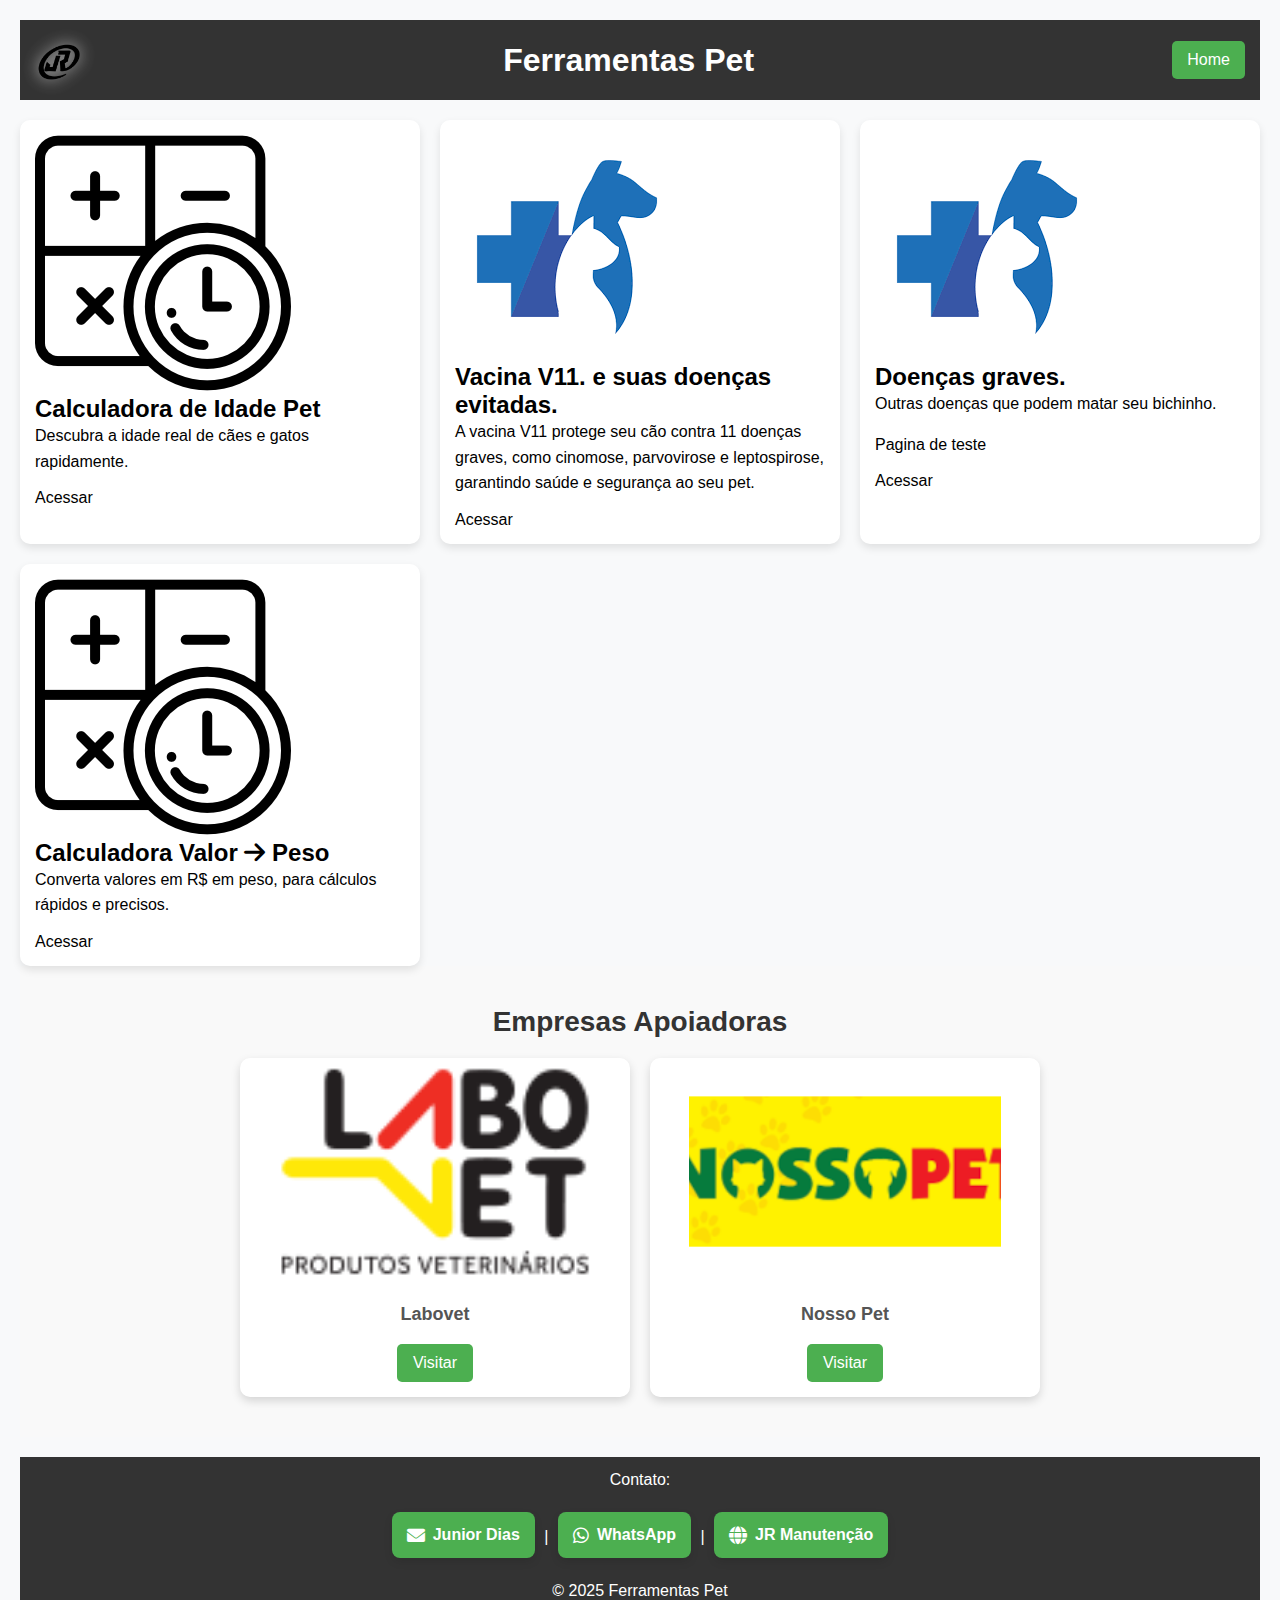
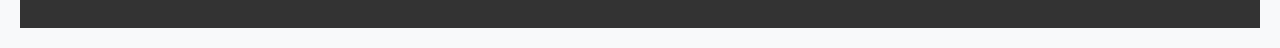
<file: index.html>
<!DOCTYPE html>
<html lang="pt-br">
<head>
    <meta charset="UTF-8">
    <meta name="viewport" content="width=device-width, initial-scale=1.0">
    <link rel="stylesheet" href="https://cdnjs.cloudflare.com/ajax/libs/font-awesome/6.0.0-beta3/css/all.min.css">
    <title>Ferramentas Pet</title>
    <link rel="preconnect" href="https://fonts.googleapis.com">
    <link rel="preconnect" href="https://fonts.gstatic.com" crossorigin>
    <link href="https://fonts.googleapis.com/css2?family=Roboto:wght@400;700&display=swap" rel="stylesheet">
    <link rel="stylesheet" href="styles.css?v=1">
    
</head>
<body>
    <header>
        <img src="img/logo2.png" alt="Logo" class="logo-efeito">
        <h1>Ferramentas Pet</h1>
        <a href="index.html" class="home-button">Home</a>
    </header>

    <div class="container">
        <div class="card">
            <img src="img/646032.png" alt="Calculadora de Idade Pet">
            <h2>Calculadora de Idade Pet</h2>
            <p>Descubra a idade real de cães e gatos rapidamente.</p>
            <a href="calculadoras.html">Acessar</a>
        </div>
        <div class="card">
            <img src="img/images.png" alt="Vacina V11">
            <h2>Vacina V11. e suas doenças evitadas.</h2>
            <p>A vacina V11 protege seu cão contra 11 doenças graves, como cinomose, parvovirose e leptospirose, garantindo saúde e segurança ao seu pet.</p>
            <a href="vacinas.html">Acessar</a>
        </div>
        <div class="card">
            <img src="img/images.png" alt="Outras doenças">
            <h2>Doenças graves.</h2>
            <p>Outras doenças que podem matar seu bichinho.</p>
            <p>Pagina de teste</p>
            <a href="mais.html">Acessar</a>
        </div>
        <div class="card">
            <img src="img/646032.png" alt="lculadora Valor">
            <h2>Calculadora Valor <i class="fas fa-arrow-right"></i> Peso</h2>
            <p>Converta valores em R$ em peso, para cálculos rápidos e precisos.</p>
            <a href="calc_peso.html">Acessar</a>
        </div>
    </div>
    <section id="apoiadores">
        <h2>Empresas Apoiadoras</h2>
        <div class="apoiador-container">
            <div class="apoiador">
                <img src="img/logo-labovet.png" alt="Labovet">
                <p>Labovet</p>
                <a href="https://elevencell.com.br/" target="_blank">Visitar</a>
            </div>
    
            <div class="apoiador">
                <img src="img/logo.png" alt="Nosso Pet">
                <p>Nosso Pet</p>
                <a href="https://maps.app.goo.gl/Hf4dUqq6Ku2T511n9" target="_blank">Visitar</a>
            </div>
        </div>
    </section> 
    <footer>
        <p>Contato:</p>
        <p>
            <a href="mailto:jrdias32@gmail.com" class="contact-link" target="_blank">
                <i class="fas fa-envelope"></i> Junior Dias
            </a> | 
            <a href="https://wa.me/5522997407901" class="contact-link" target="_blank">
                <i class="fab fa-whatsapp"></i> WhatsApp
            </a> | 
            <a href="https://jrmanutencao.netlify.app/" class="contact-link" target="_blank">
                <i class="fas fa-globe"></i> JR Manutenção
            </a>
        </p>
        <p>&copy; 2025 Ferramentas Pet</p>
    </footer>
    
    
    
</body>
</html>
</file>
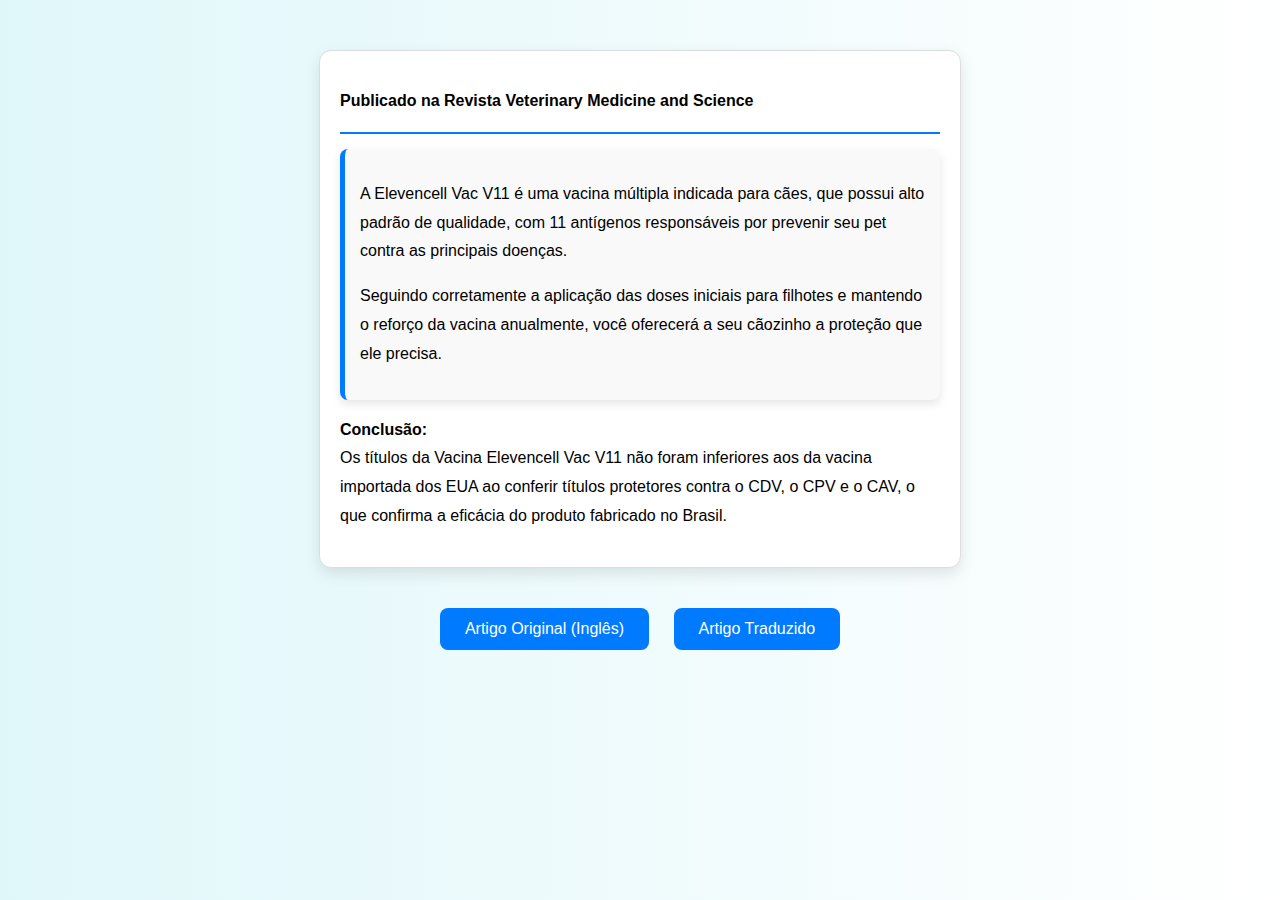
<file: artigo.html>
<!DOCTYPE html>
<html lang="pt-BR">
<head>
    <meta charset="UTF-8">
    <meta name="viewport" content="width=device-width, initial-scale=1.0">
    <title>Artigo Vacina V11</title>
    <style>
        body {
            background: linear-gradient(to right, #e0f7fa, #ffffff);
            font-family: 'Arial', sans-serif;
            margin: 0;
            padding: 20px;
        }

        .caixa {
            border: 1px solid #ddd;
            padding: 20px;
            background-color: #fff;
            box-shadow: 0 6px 15px rgba(0, 0, 0, 0.1);
            border-radius: 12px;
            max-width: 600px;
            margin: 30px auto;
            line-height: 1.8;
            transition: transform 0.3s;
        }

        .caixa:hover {
            transform: translateY(-5px);
        }

        .destaque {
            background-color: #f9f9f9; /* Cor de fundo suave */
            border-left: 5px solid #007BFF; /* Barra de destaque na lateral */
            padding: 15px;
            margin: 15px 0;
            box-shadow: 0 4px 10px rgba(0, 0, 0, 0.1); /* Sombra suave */
            border-radius: 8px; /* Bordas arredondadas */
        }

        hr {
            border: none;
            border-top: 2px solid #007BFF;
            margin: 15px 0;
        }

        .link-container {
            text-align: center;
            margin: 20px 0;
        }

        .link-artigo {
            display: inline-block;
            text-align: center;
            margin: 10px;
            padding: 12px 25px;
            background-color: #007BFF;
            color: white;
            text-decoration: none;
            border-radius: 8px;
            transition: background 0.3s, transform 0.2s;
        }

        .link-artigo:hover {
            background-color: #ffeb3b;
            color: black;
            transform: scale(1.05);
        }
    </style>
</head>
<body>

    <div class="caixa">
        <p><strong>Publicado na Revista Veterinary Medicine and Science</strong></p>
        <hr>
        
        <!-- Caixa de destaque para o texto -->
        <div class="destaque">
            <p>A Elevencell Vac V11 é uma vacina múltipla indicada para cães, que possui alto padrão de qualidade, com 11 antígenos responsáveis por prevenir seu pet contra as principais doenças.</p>
            <p>Seguindo corretamente a aplicação das doses iniciais para filhotes e mantendo o reforço da vacina anualmente, você oferecerá a seu cãozinho a proteção que ele precisa.</p>
        </div>
        
        <p><strong>Conclusão:</strong><br>
        Os títulos da Vacina Elevencell Vac V11 não foram inferiores aos da vacina importada dos EUA ao conferir títulos protetores contra o CDV, o CPV e o CAV, o que confirma a eficácia do produto fabricado no Brasil.</p>
    </div>
    
    <div class="link-container">
        <a href="https://onlinelibrary.wiley.com/doi/10.1002/vms3.274" class="link-artigo">Artigo Original (Inglês)</a>
        <a href="https://labovet.com.br/wp-content/uploads/2020/05/ArtigoVacinaElevencell-Labovet.pdf" class="link-artigo">Artigo Traduzido</a>
    </div>

</body>
</html>
</file>
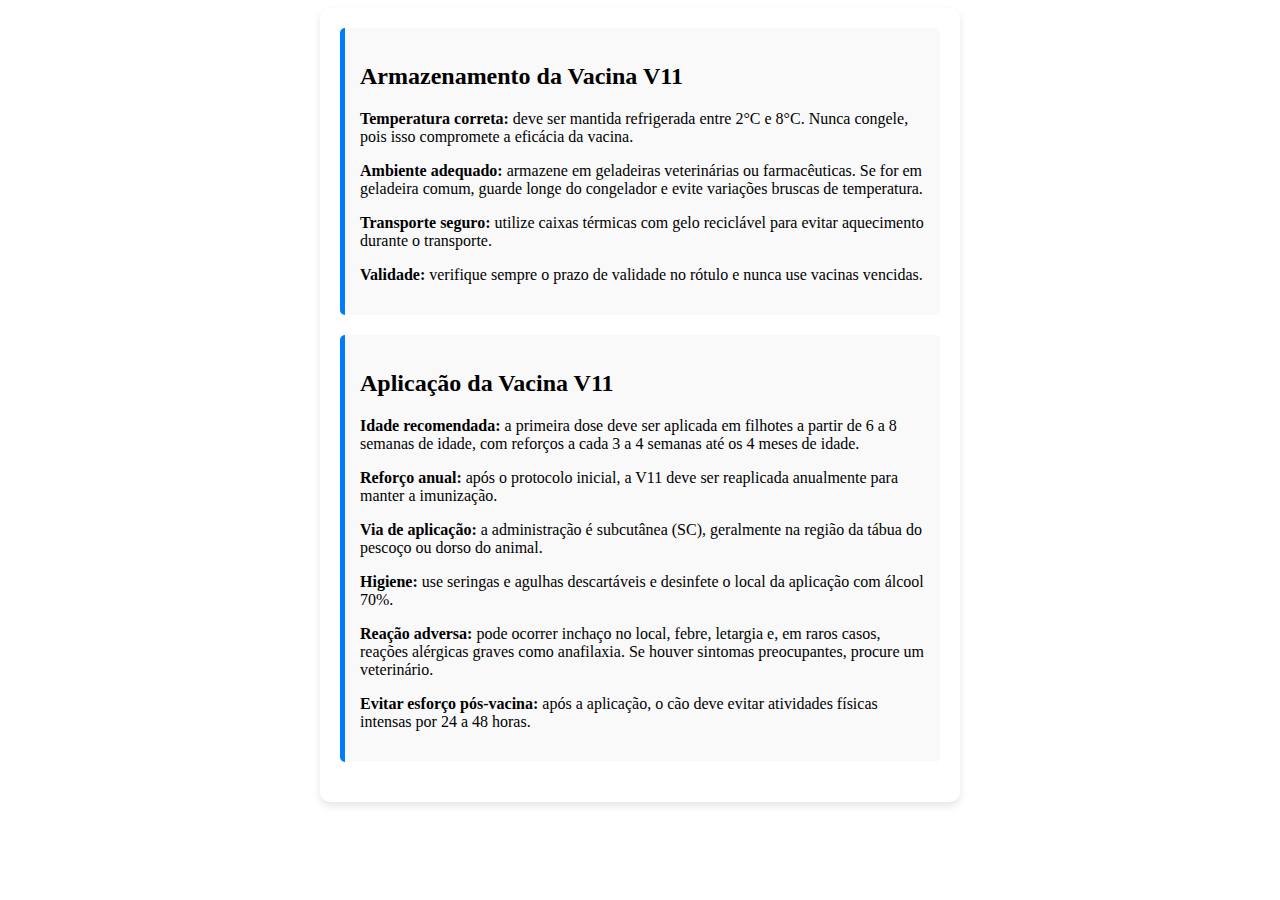
<file: artigo2.html>
<!DOCTYPE html>
<html lang="pt-BR">
<head>
    <meta charset="UTF-8">
    <meta name="viewport" content="width=device-width, initial-scale=1.0">
    <title>Vacina V11 - Armazenamento e Aplicação</title>
    <style>
                .container2 {
            max-width: 600px;
            margin: 0 auto;
            background-color: #fff;
            padding: 20px;
            border-radius: 10px;
            box-shadow: 0 4px 8px rgba(0, 0, 0, 0.1);
        }

        .section1 {
            margin-bottom: 20px;
            padding: 15px;
            border-left: 5px solid #007BFF;
            background-color: #f9f9f9;
            border-radius: 5px;
        }

        .section h2 {
            color: #007BFF;
            margin-bottom: 10px;
        }

        .section p {
            line-height: 1.6;
        }
    </style>
</head>
<body>

    <div class="container2">
        <div class="section1">
            <h2>Armazenamento da Vacina V11</h2>
            <p><strong>Temperatura correta:</strong> deve ser mantida refrigerada entre 2°C e 8°C. Nunca congele, pois isso compromete a eficácia da vacina.</p>
            <p><strong>Ambiente adequado:</strong> armazene em geladeiras veterinárias ou farmacêuticas. Se for em geladeira comum, guarde longe do congelador e evite variações bruscas de temperatura.</p>
            <p><strong>Transporte seguro:</strong> utilize caixas térmicas com gelo reciclável para evitar aquecimento durante o transporte.</p>
            <p><strong>Validade:</strong> verifique sempre o prazo de validade no rótulo e nunca use vacinas vencidas.</p>
        </div>

        <div class="section1">
            <h2>Aplicação da Vacina V11</h2>
            <p><strong>Idade recomendada:</strong> a primeira dose deve ser aplicada em filhotes a partir de 6 a 8 semanas de idade, com reforços a cada 3 a 4 semanas até os 4 meses de idade.</p>
            <p><strong>Reforço anual:</strong> após o protocolo inicial, a V11 deve ser reaplicada anualmente para manter a imunização.</p>
            <p><strong>Via de aplicação:</strong> a administração é subcutânea (SC), geralmente na região da tábua do pescoço ou dorso do animal.</p>
            <p><strong>Higiene:</strong> use seringas e agulhas descartáveis e desinfete o local da aplicação com álcool 70%.</p>
            <p><strong>Reação adversa:</strong> pode ocorrer inchaço no local, febre, letargia e, em raros casos, reações alérgicas graves como anafilaxia. Se houver sintomas preocupantes, procure um veterinário.</p>
            <p><strong>Evitar esforço pós-vacina:</strong> após a aplicação, o cão deve evitar atividades físicas intensas por 24 a 48 horas.</p>
        </div>
    </div>

</body>
</html>
</file>
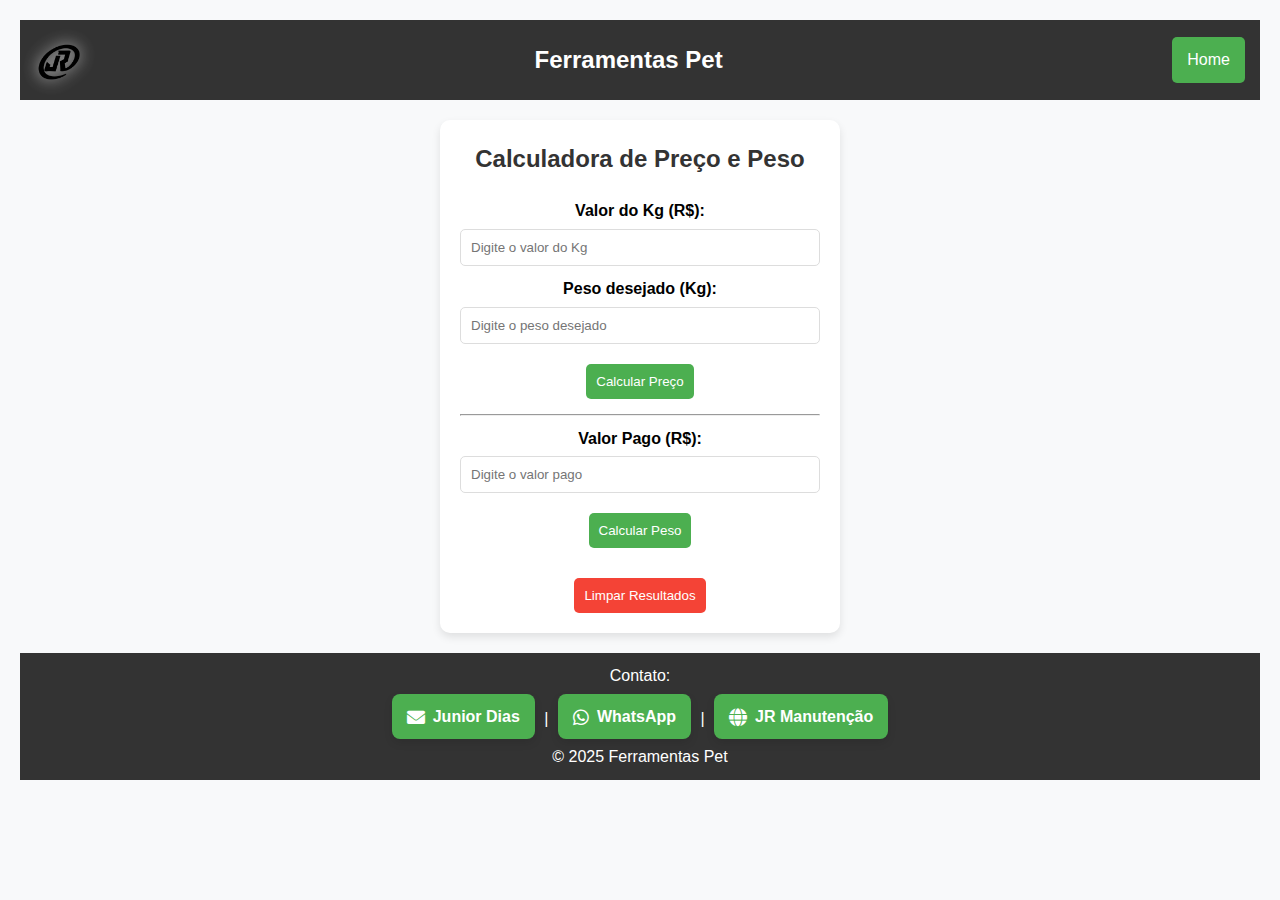
<file: calc_peso.html>
<!DOCTYPE html>
<html lang="pt-br">
<head>
    <meta charset="UTF-8">
    <meta name="viewport" content="width=device-width, initial-scale=1.0">
    <link rel="stylesheet" href="https://cdnjs.cloudflare.com/ajax/libs/font-awesome/6.0.0-beta3/css/all.min.css">
    <title>Calculadora de peso</title>
    <link rel="preconnect" href="https://fonts.googleapis.com">
    <link rel="preconnect" href="https://fonts.gstatic.com" crossorigin>
    <link href="https://fonts.googleapis.com/css2?family=Roboto:wght@400;700&display=swap" rel="stylesheet">
    <link rel="stylesheet" href="calc.css">
    
</head>
    
</head>
<body>
    <header>
        <img src="img/logo2.png" alt="Logo" class="logo-efeito">
        <h1>Ferramentas Pet</h1>
        <a href="index.html" class="home-button">Home</a>
    </header>
    

    <div class="container" id="card">
        <h2>Calculadora de Preço e Peso</h2>
        
        <label>Valor do Kg (R$):</label>
        <input type="number" id="valorKg" placeholder="Digite o valor do Kg" min="0.01" step="0.01">
        <p class="error" id="erroValorKg"></p>
        
        <label>Peso desejado (Kg):</label>
        <input type="number" id="pesoDesejado" placeholder="Digite o peso desejado" min="0.01" step="0.01">
        <p class="error" id="erroPesoDesejado"></p>
        
        <button onclick="calcularPreco()">Calcular Preço</button>
        <p id="resultadoPreco"></p>
        
        <hr>
        
        <label>Valor Pago (R$):</label>
        <input type="number" id="valorPago" placeholder="Digite o valor pago" min="0.01" step="0.01">
        <p class="error" id="erroValorPago"></p>
        
        <button onclick="calcularPeso()">Calcular Peso</button>
        <p id="resultadoPeso"></p>
        
        <button class="clear-button" onclick="limparResultados()">Limpar Resultados</button>
    </div>
    
     <footer>
        <p>Contato:</p>
        <p>
            <a href="mailto:jrdias32@gmail.com" class="contact-link" target="_blank">
                <i class="fas fa-envelope"></i> Junior Dias
            </a> | 
            <a href="https://wa.me/5522997407901" class="contact-link" target="_blank">
                <i class="fab fa-whatsapp"></i> WhatsApp
            </a> | 
            <a href="https://jrmanutencao.netlify.app/" class="contact-link" target="_blank">
                <i class="fas fa-globe"></i> JR Manutenção
            </a>
        </p>
        <p>&copy; 2025 Ferramentas Pet</p>
    </footer>
    
    <script>
        function calcularPreco() {
            let valorKg = parseFloat(document.getElementById('valorKg').value);
            let peso = parseFloat(document.getElementById('pesoDesejado').value);
            
            limparErros();
            
            if (!valorKg || valorKg <= 0) {
                document.getElementById('erroValorKg').innerText = 'Insira um valor válido para o Kg';
                return;
            }
            if (!peso || peso <= 0) {
                document.getElementById('erroPesoDesejado').innerText = 'Insira um peso válido';
                return;
            }
            
            let total = valorKg * peso;
            document.getElementById('resultadoPreco').innerText = `Total a pagar: R$ ${total.toFixed(2)}`;
        }

        function calcularPeso() {
            let valorKg = parseFloat(document.getElementById('valorKg').value);
            let valorPago = parseFloat(document.getElementById('valorPago').value);
            
            limparErros();
            
            if (!valorKg || valorKg <= 0) {
                document.getElementById('erroValorKg').innerText = 'Insira um valor válido para o Kg';
                return;
            }
            if (!valorPago || valorPago <= 0) {
                document.getElementById('erroValorPago').innerText = 'Insira um valor pago válido';
                return;
            }
            
            let pesoComprado = valorPago / valorKg;
            document.getElementById('resultadoPeso').innerText = `Peso comprado: ${pesoComprado.toFixed(2)} Kg`;
        }

        function limparResultados() {
            document.getElementById('resultadoPreco').innerText = '';
            document.getElementById('resultadoPeso').innerText = '';
            limparErros();
        }
        
        function limparErros() {
            document.getElementById('erroValorKg').innerText = '';
            document.getElementById('erroPesoDesejado').innerText = '';
            document.getElementById('erroValorPago').innerText = '';
        }
    </script>
</body>
</html>
</file>
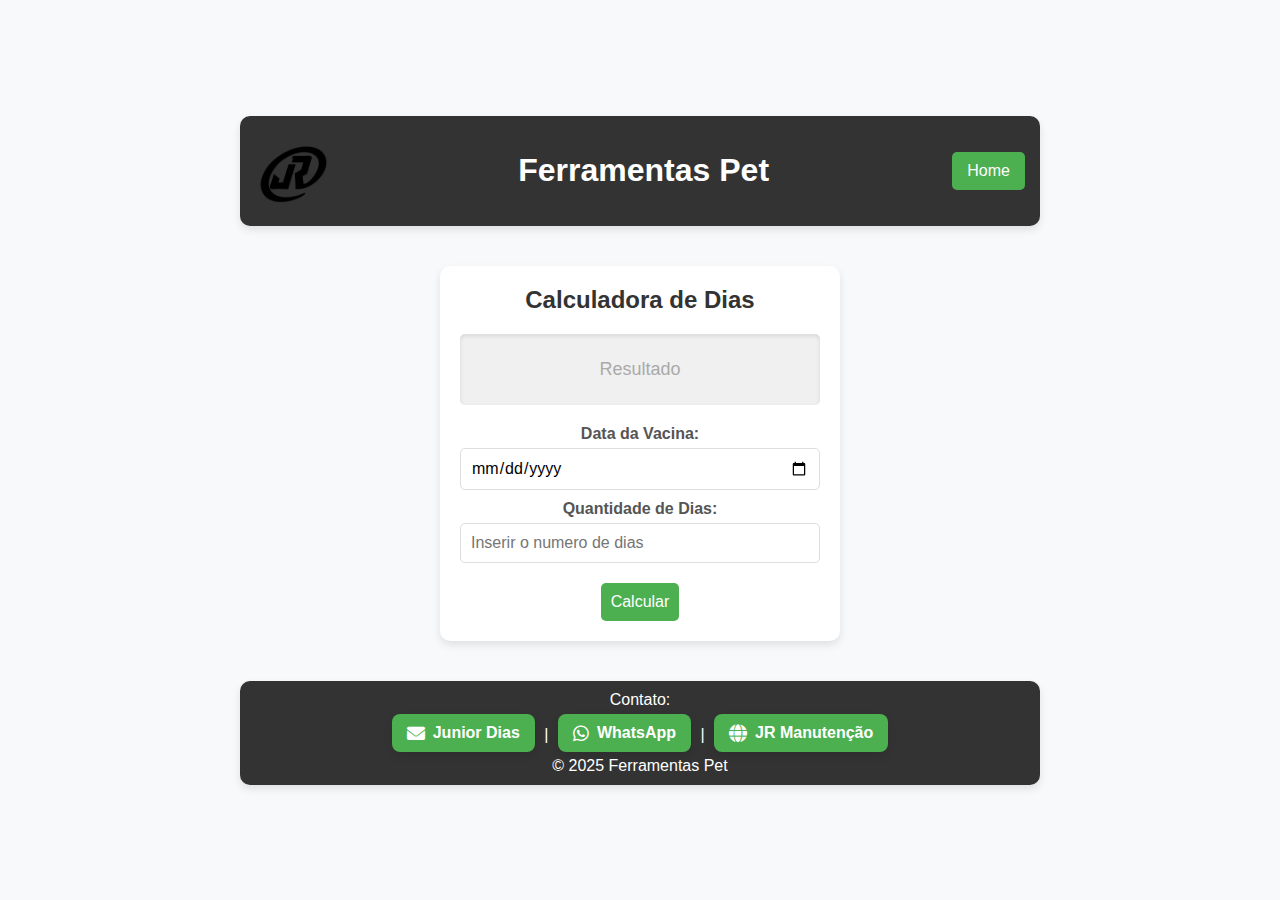
<file: calc_vac.html>
<!DOCTYPE html>
<html lang="pt-br">
<head>
    <meta charset="UTF-8">
    <meta name="viewport" content="width=device-width, initial-scale=1.0">
    <link rel="stylesheet" href="https://cdnjs.cloudflare.com/ajax/libs/font-awesome/6.0.0-beta3/css/all.min.css">
    <title>Calculadora de peso</title>
    <link rel="preconnect" href="https://fonts.googleapis.com">
    <link rel="preconnect" href="https://fonts.gstatic.com" crossorigin>
    <link href="https://fonts.googleapis.com/css2?family=Roboto:wght@400;700&display=swap" rel="stylesheet">
    <link rel="stylesheet" href="calc-vac.css">
    
</head>
    
</head>
<body>
    <header>
        <img src="img/logo2.png" alt="Logo" class="logo-efeito">
        <h1>Ferramentas Pet</h1>
        <a href="index.html" class="home-button">Home</a>
    </header>
    

    <div class="calculadora" id="calculadora">
        <h1>Calculadora de Dias</h1>
        <div class="tela" id="resultado">
            <input type="text" placeholder="Resultado" readonly>
        </div>
        <p>
            <label>Data da Vacina:</label>
            <input type="date" id="data-inicial" required placeholder="Selecione a data inicial">
            <br>
        </p>
        <label>Quantidade de Dias:</label>
        <input type="number" id="dias" required placeholder="Inserir o numero de dias">
        <br>
        <button class="botao" id="calcular">Calcular</button>
        </form>
    </div>
</div>
     <footer>
        <p>Contato:</p>
        <p>
            <a href="mailto:jrdias32@gmail.com" class="contact-link" target="_blank">
                <i class="fas fa-envelope"></i> Junior Dias
            </a> | 
            <a href="https://wa.me/5522997407901" class="contact-link" target="_blank">
                <i class="fab fa-whatsapp"></i> WhatsApp
            </a> | 
            <a href="https://jrmanutencao.netlify.app/" class="contact-link" target="_blank">
                <i class="fas fa-globe"></i> JR Manutenção
            </a>
        </p>
        <p>&copy; 2025 Ferramentas Pet</p>
    </footer>
    
    <script>
        
document.getElementById('calcular').addEventListener('click', (e) => {
    e.preventDefault();
    const dataInicial = new Date(document.getElementById('data-inicial').value);
    const dias = parseInt(document.getElementById('dias').value);
    const dataFinal = new Date(dataInicial.getTime() + (dias + 1) * 24 * 60 * 60 * 1000);
    const resultado = `Data da vacina: ${dataFinal.toLocaleDateString('pt-BR')}`;
    document.getElementById('resultado').innerText = resultado;
  });
  function scrollToTop() {
    window.scrollTo({ top: 0, behavior: 'smooth' });
  }
    </script>
</body>
</html>
</file>
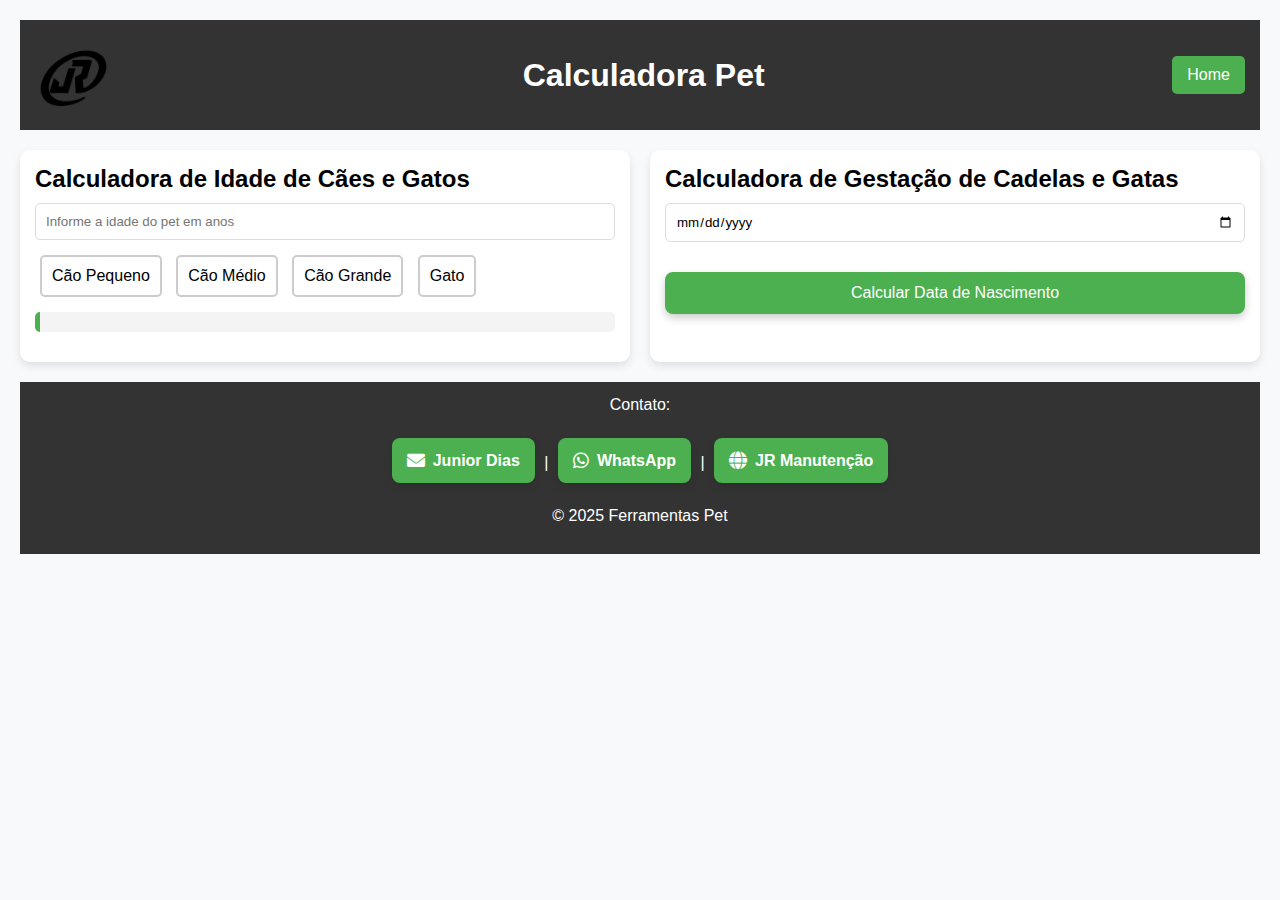
<file: calculadoras.html>
<!DOCTYPE html>
<html lang="pt-br">
<head>
    <meta charset="UTF-8">
    <meta name="viewport" content="width=device-width, initial-scale=1.0">
    <link rel="stylesheet" href="https://cdnjs.cloudflare.com/ajax/libs/font-awesome/6.0.0-beta3/css/all.min.css">
    <title>Ferramentas Pet</title>
    <link rel="preconnect" href="https://fonts.googleapis.com">
    <link rel="preconnect" href="https://fonts.gstatic.com" crossorigin>
    <link href="https://fonts.googleapis.com/css2?family=Roboto:wght@400;700&display=swap" rel="stylesheet">
    <link rel="stylesheet" href="styles.css?v=1">

    
</head>

<body>
    <header>
        <img src="img/logo2.png" alt="Logo">
        <h1>Calculadora Pet</h1>
        <a href="index.html" class="home-button">Home</a>
    </header>

    <div class="container">
        <!-- Calculadora de Idade Pet -->
        <div class="card">
            <h2>Calculadora de Idade de Cães e Gatos</h2>
            <input type="number" id="idadePet" placeholder="Informe a idade do pet em anos">
            <form id="tipoPetForm">
                <label class="radio-label">
                    <input type="radio" name="tipoPet" value="cachorro_pequeno">
                    <span>Cão Pequeno</span>
                </label>
                <label class="radio-label">
                    <input type="radio" name="tipoPet" value="cachorro_medio">
                    <span>Cão Médio</span>
                </label>
                <label class="radio-label">
                    <input type="radio" name="tipoPet" value="cachorro_grande">
                    <span>Cão Grande</span>
                </label>
                <label class="radio-label">
                    <input type="radio" name="tipoPet" value="gato">
                    <span>Gato</span>
                </label>
            </form>
            <p id="resultadoIdade"></p>
            
        </div>

        <!-- Calculadora de Gestação -->
        <div class="card">
            <h2>Calculadora de Gestação de Cadelas e Gatas</h2>
            <input type="date" id="dataCruzamento">
            <button onclick="calcularGestacao()">Calcular Data de Nascimento</button>
            <p id="resultadoGestacao"></p>
        </div>
    </div>

    <footer>
        <p>Contato:</p>
        <p>
            <a href="mailto:jrdias32@gmail.com" class="contact-link" target="_blank">
                <i class="fas fa-envelope"></i> Junior Dias
            </a> | 
            <a href="https://wa.me/5522997407901" class="contact-link" target="_blank">
                <i class="fab fa-whatsapp"></i> WhatsApp
            </a> | 
            <a href="https://jrmanutencao.netlify.app/" class="contact-link" target="_blank">
                <i class="fas fa-globe"></i> JR Manutenção
            </a>
        </p>
        <p>&copy; 2025 Ferramentas Pet</p>
    </footer>

    <script>
       document.querySelectorAll('input[name="tipoPet"]').forEach(input => {
    input.addEventListener('change', calcularIdadePet);
});

function calcularIdadePet() {
    const idade = parseInt(document.getElementById('idadePet').value);
    const tipo = document.querySelector('input[name="tipoPet"]:checked');
    
    if (!tipo || isNaN(idade)) {
        document.getElementById('resultadoIdade').innerText = 'Insira uma idade válida e selecione um tipo de pet!';
        return;
    }

    let idadeReal = 0;
    const tipoValor = tipo.value;

    if (tipoValor.startsWith('cachorro')) {
        if (idade > 2) {
            const fator = tipoValor === 'cachorro_pequeno' ? 4 : tipoValor === 'cachorro_medio' ? 6 : 7;
            idadeReal = (2 * 10.5) + ((idade - 2) * fator);
        } else {
            idadeReal = idade * 10.5;
        }
    } else if (tipoValor === 'gato') {
        if (idade === 1) idadeReal = 15;
        else if (idade === 2) idadeReal = 24;
        else idadeReal = 24 + ((idade - 2) * 4);
    }

    document.getElementById('resultadoIdade').innerText = `A idade do seu pet é de aproximadamente ${idadeReal} anos.`;

    // Destacar a opção selecionada
    document.querySelectorAll('.radio-label').forEach(label => label.classList.remove('selected'));
    tipo.parentElement.classList.add('selected');
}
document.getElementById('resultadoIdade').style.display = 'block';



function calcularGestacao() {
    const dataCruzamento = new Date(document.getElementById('dataCruzamento').value);
    if (isNaN(dataCruzamento)) {
        document.getElementById('resultadoGestacao').innerText = 'Por favor, selecione uma data válida!';
        document.getElementById('resultadoGestacao').style.display = 'block'; // Mostrar erro
        return;
    }
    const diasGestacao = 63;
    dataCruzamento.setDate(dataCruzamento.getDate() + diasGestacao);
    document.getElementById('resultadoGestacao').innerText = `Data prevista para o nascimento: ${dataCruzamento.toLocaleDateString('pt-BR')}`;
    
    // Exibir o resultado
    document.getElementById('resultadoGestacao').style.display = 'block';
}

    </script>

</body>
</html>
</file>
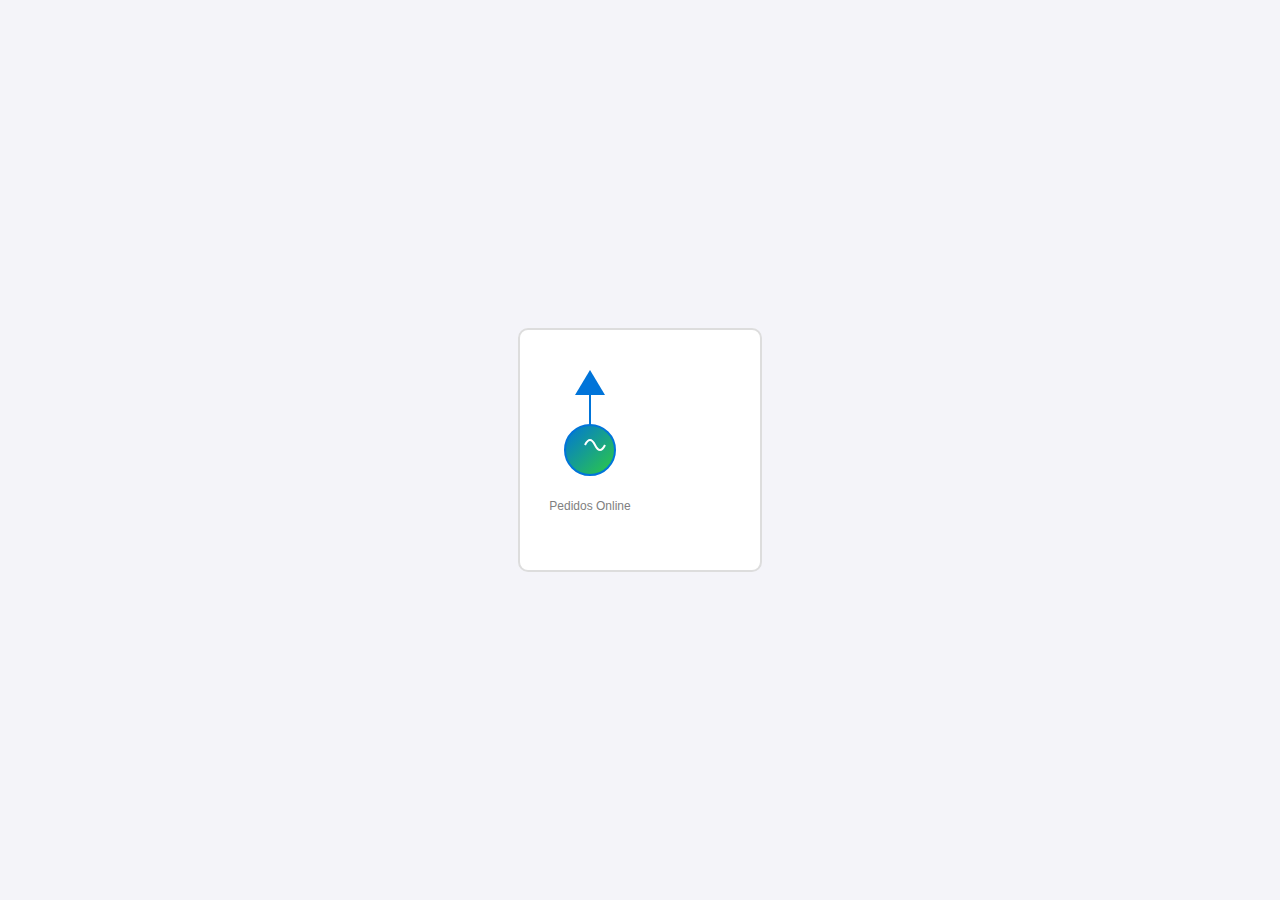
<file: svg.html>
<!DOCTYPE html>
<html lang="pt-BR">
<head>
    <meta charset="UTF-8">
    <meta name="viewport" content="width=device-width, initial-scale=1.0">
    <title>Logotipo Clique Pedidos Online</title>
    <style>
        body {
            display: flex;
            justify-content: center;
            align-items: center;
            height: 100vh;
            margin: 0;
            background-color: #f4f4f9;
            font-family: Arial, sans-serif;
        }
        svg {
            border: 2px solid #ddd;
            border-radius: 10px;
            padding: 20px;
            background-color: #ffffff;
        }
    </style>
</head>
<body>
    <!-- Logotipo em SVG -->
    <svg width="200" height="200" xmlns="http://www.w3.org/2000/svg">
        <!-- Cursor -->
        <polygon points="50,20 65,45 35,45" fill="#0074D9" />
        <line x1="50" y1="45" x2="50" y2="75" stroke="#0074D9" stroke-width="2" />
        
        <!-- Círculo Brilhante -->
        <circle cx="50" cy="100" r="25" fill="url(#gradient)" stroke="#0074D9" stroke-width="2" />
        <defs>
            <linearGradient id="gradient" x1="0%" y1="0%" x2="100%" y2="100%">
                <stop offset="0%" stop-color="#0074D9" />
                <stop offset="100%" stop-color="#2ECC40" />
            </linearGradient>
        </defs>
        
        <!-- Ícone Interno (Seta Curva) -->
        <path d="M45,95 Q50,85 55,95 T65,95" stroke="#FFFFFF" stroke-width="2" fill="none" />
        
        <!-- Texto -->
        <text x="50" y="160" font-family="Poppins, Arial" font-size="12" fill="#808080" text-anchor="middle">Pedidos Online</text>
    </svg>
</body>
</html>
</file>
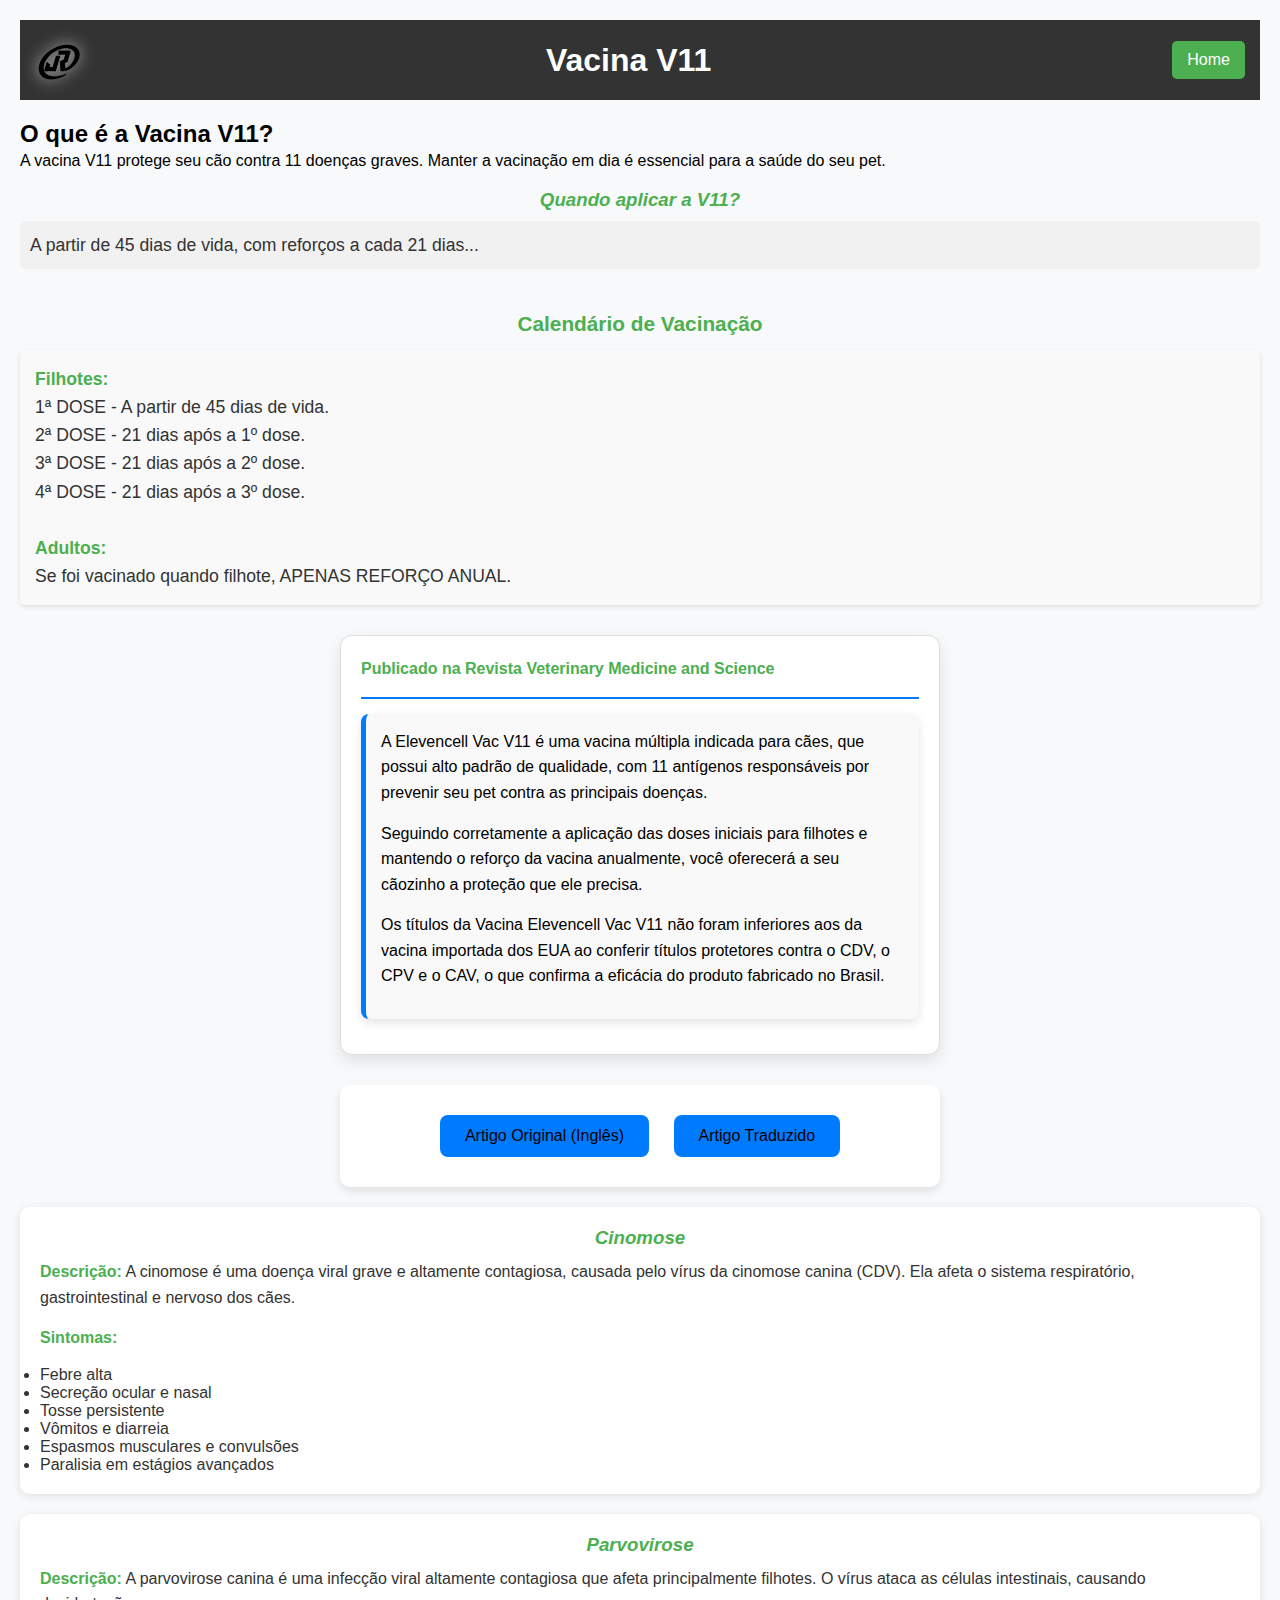
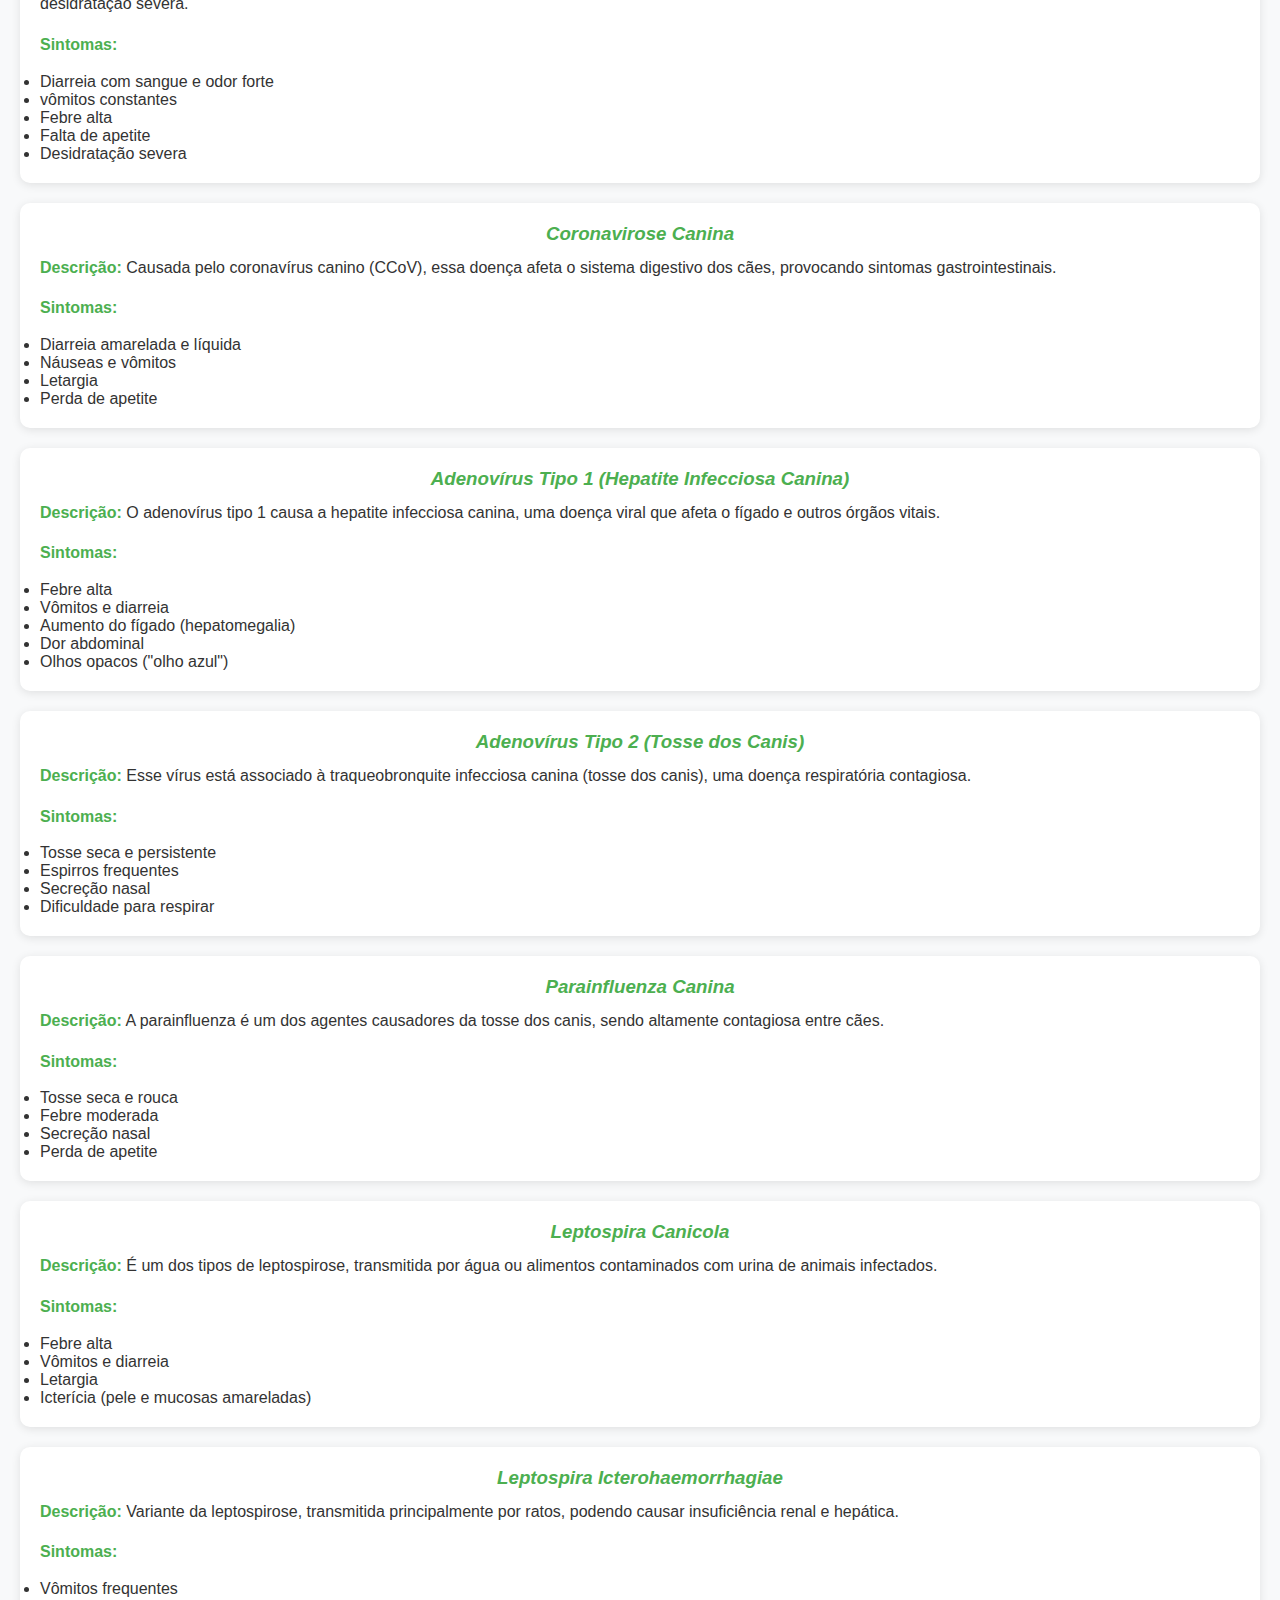
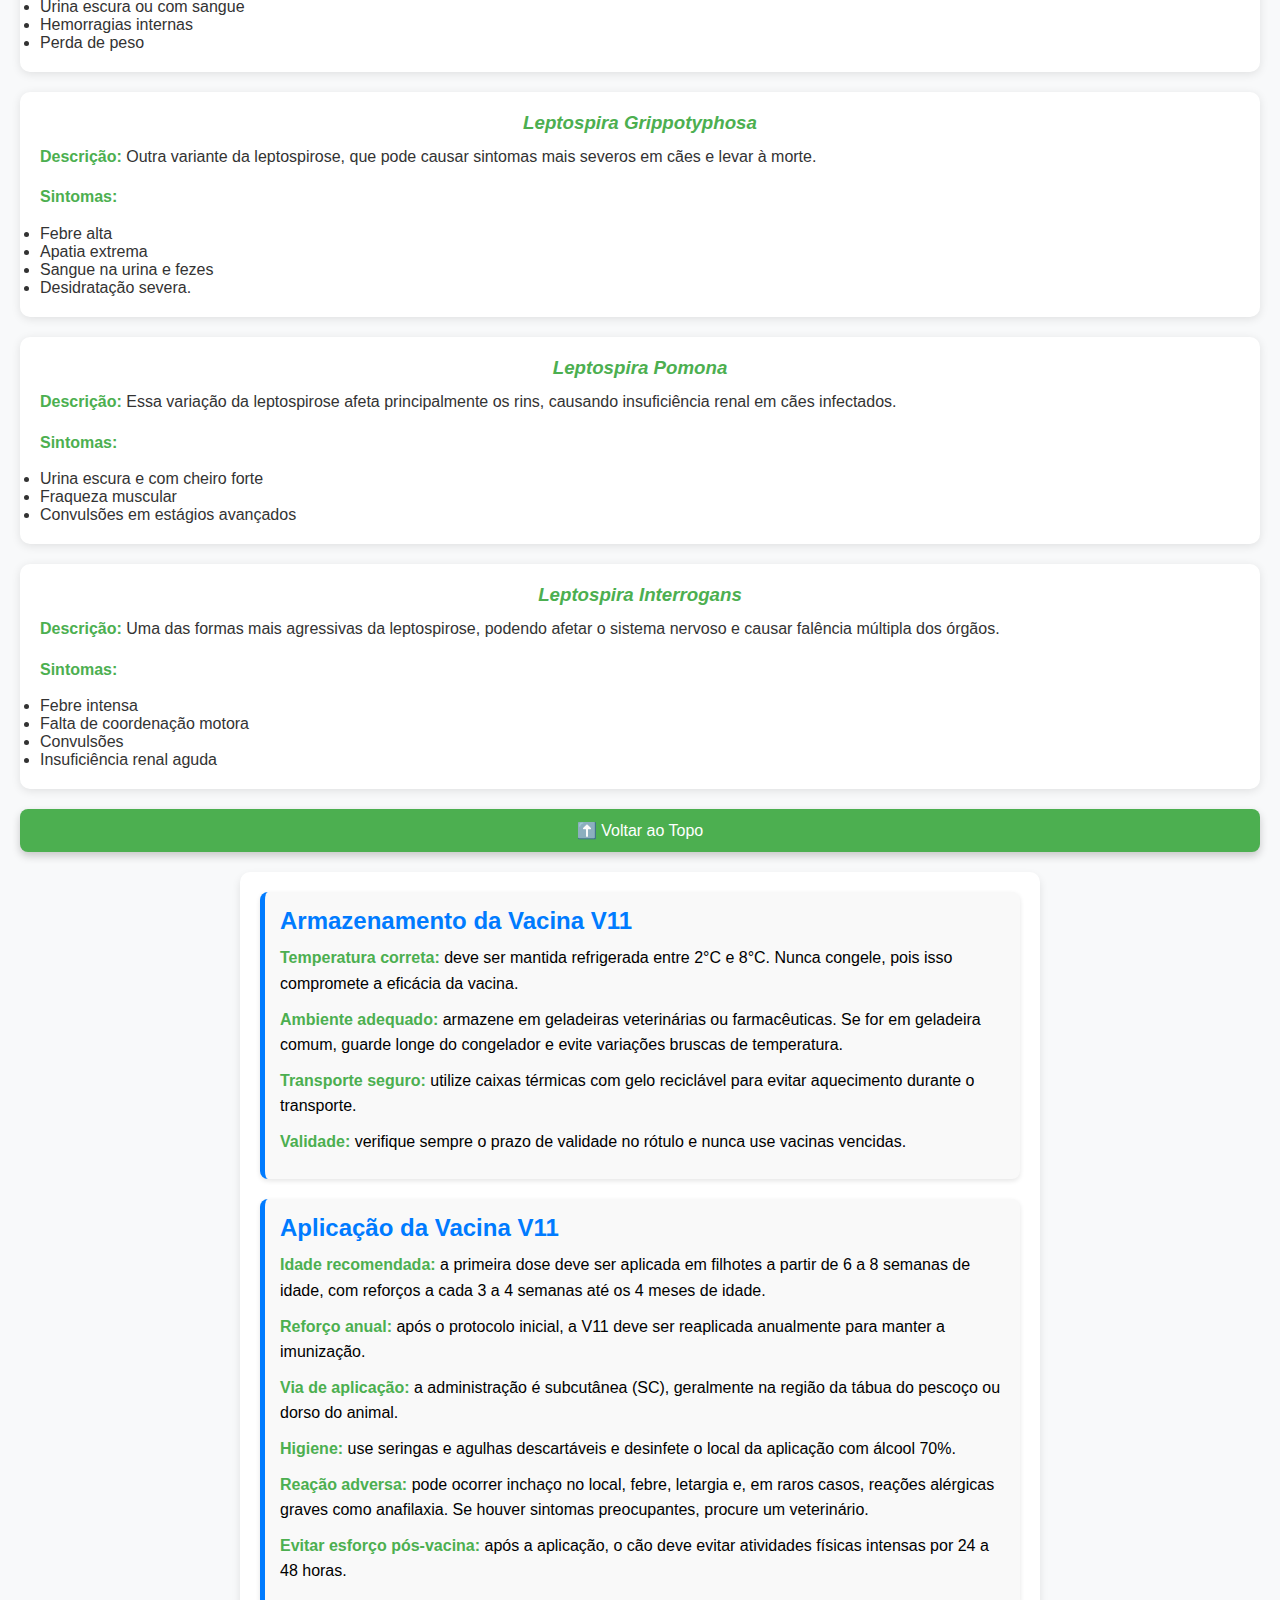
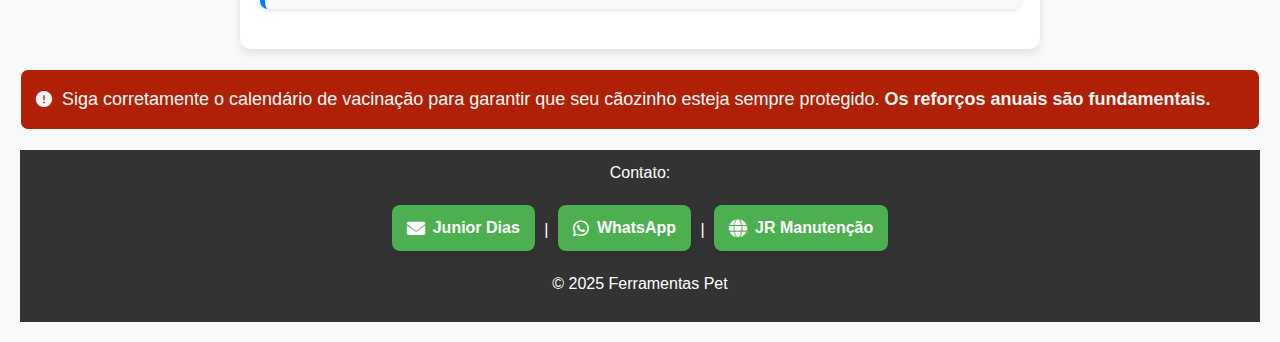
<file: vacinas.html>
<!DOCTYPE html>
<html lang="pt-br">
<head>
    <meta charset="UTF-8">
    <meta name="viewport" content="width=device-width, initial-scale=1.0">
    <link rel="stylesheet" href="https://cdnjs.cloudflare.com/ajax/libs/font-awesome/6.0.0-beta3/css/all.min.css">
    <title>Ferramentas Pet</title>
    <link rel="preconnect" href="https://fonts.googleapis.com">
    <link rel="preconnect" href="https://fonts.gstatic.com" crossorigin>
    <link href="https://fonts.googleapis.com/css2?family=Roboto:wght@400;700&display=swap" rel="stylesheet">
    <link rel="stylesheet" href="styles.css">
    
</head>
<header>
    <img src="img/logo2.png" alt="Logo" class="logo-efeito">
    <h1>Vacina V11</h1>
    <a href="index.html" class="home-button">Home</a>
</header>
    <section id="sobre">
        <h2>O que é a Vacina V11?</h2>
        <p>A vacina V11 protege seu cão contra 11 doenças graves. Manter a vacinação em dia é essencial para a saúde do
            seu pet.</p>
    </section>
    <div class="faq-item">
        <h3>Quando aplicar a V11?</h3>
        <p id="pergunta1" class="faq-resposta">A partir de 45 dias de vida, com reforços a cada 21 dias...</p>
        <br>
        <p class="calendario-titulo">Calendário de Vacinação</p>
        <p class="calendario">
            <strong>Filhotes:</strong> <br>
            1ª DOSE - A partir de 45 dias de vida.<br>
            2ª DOSE - 21 dias após a 1º dose.<br>
            3ª DOSE - 21 dias após a 2º dose. <br>
            4ª DOSE - 21 dias após a 3º dose. <br>
            <br>
            <strong>Adultos:</strong> <br>
            Se foi vacinado quando filhote, APENAS REFORÇO ANUAL.
        </p>
        <div class="caixa">
            <p><strong>Publicado na Revista Veterinary Medicine and Science</strong></p>
            <hr>

            <!-- Caixa de destaque para o texto -->
            <div class="destaque">
                <p>A Elevencell Vac V11 é uma vacina múltipla indicada para cães, que possui alto padrão de qualidade,
                    com
                    11 antígenos responsáveis por prevenir seu pet contra as principais doenças.</p>
                <p>Seguindo corretamente a aplicação das doses iniciais para filhotes e mantendo o reforço da vacina
                    anualmente, você oferecerá a seu cãozinho a proteção que ele precisa.

                <p>Os títulos da Vacina Elevencell Vac V11 não foram inferiores aos da vacina importada dos EUA ao
                    conferir
                    títulos protetores contra o CDV, o CPV e o CAV, o que confirma a eficácia do produto fabricado no
                    Brasil.</p>
                </p>
            </div>

        </div>

        <div class="link-container">
            <a href="https://onlinelibrary.wiley.com/doi/10.1002/vms3.274" class="link-artigo">Artigo Original
                (Inglês)</a>
            <a href="https://labovet.com.br/wp-content/uploads/2020/05/ArtigoVacinaElevencell-Labovet.pdf"
                class="link-artigo">Artigo Traduzido</a>
        </div>
        <main>

            <div class="doenca">
                <h3>Cinomose</h3>
                <p><strong>Descrição:</strong> A cinomose é uma doença viral grave e altamente contagiosa, causada pelo
                    vírus da cinomose canina (CDV). Ela afeta o sistema respiratório, gastrointestinal e nervoso dos
                    cães.
                </p>
                <p><strong>Sintomas:</strong></p>
                <ul>
                    <li>Febre alta</li>
                    <li>Secreção ocular e nasal</li>
                    <li>Tosse persistente</li>
                    <li>Vômitos e diarreia</li>
                    <li>Espasmos musculares e convulsões</li>
                    <li>Paralisia em estágios avançados</li>
                </ul>
            </div>

            <div class="doenca">
                <h3>Parvovirose</h3>
                <p><strong>Descrição:</strong> A parvovirose canina é uma infecção viral altamente contagiosa que afeta
                    principalmente filhotes. O vírus ataca as células intestinais, causando desidratação severa.</p>
                <p><strong>Sintomas:</strong></p>
                <ul>
                    <li>Diarreia com sangue e odor forte</li>
                    <li>vômitos constantes</li>
                    <li>Febre alta</li>
                    <li>Falta de apetite</li>
                    <li>Desidratação severa</li>
                </ul>
            </div>

            <div class="doenca">
                <h3>Coronavirose Canina</h3>
                <p><strong>Descrição:</strong> Causada pelo coronavírus canino (CCoV), essa doença afeta o sistema
                    digestivo
                    dos cães, provocando sintomas gastrointestinais.</p>
                <p><strong>Sintomas:</strong></p>
                <ul>
                    <li>Diarreia amarelada e líquida</li>
                    <li> Náuseas e vômitos</li>
                    <li>Letargia</li>
                    <li>Perda de apetite</li>
                </ul>
            </div>

            <div class="doenca">
                <h3>Adenovírus Tipo 1 (Hepatite Infecciosa Canina)</h3>
                <p><strong>Descrição:</strong> O adenovírus tipo 1 causa a hepatite infecciosa canina, uma doença viral
                    que
                    afeta o fígado e outros órgãos vitais.</p>
                <p><strong>Sintomas:</strong></p>
                <ul>
                    <li>Febre alta</li>
                    <li>Vômitos e diarreia</li>
                    <li>Aumento do fígado (hepatomegalia)</li>
                    <li>Dor abdominal</li>
                    <li>Olhos opacos ("olho azul")</li>
                </ul>
            </div>

            <div class="doenca">
                <h3>Adenovírus Tipo 2 (Tosse dos Canis)</h3>
                <p><strong>Descrição:</strong> Esse vírus está associado à traqueobronquite infecciosa canina (tosse dos
                    canis), uma doença respiratória contagiosa.</p>
                <p><strong>Sintomas:</strong></p>
                <ul>
                    <li>Tosse seca e persistente</li>
                    <li>Espirros frequentes</li>
                    <li>Secreção nasal</li>
                    <li>Dificuldade para respirar</li>
                </ul>
            </div>
            <div class="doenca">
                <h3>Parainfluenza Canina</h3>
                <p><strong>Descrição:</strong> A parainfluenza é um dos agentes causadores da tosse dos canis, sendo
                    altamente contagiosa entre cães.</p>
                <p><strong>Sintomas:</strong></p>
                <ul>
                    <li>Tosse seca e rouca</li>
                    <li>Febre moderada</li>
                    <li>Secreção nasal</li>
                    <li>Perda de apetite</li>
                </ul>
            </div>

            <div class="doenca">
                <h3>Leptospira Canicola</h3>
                <p><strong>Descrição:</strong> É um dos tipos de leptospirose, transmitida por água ou alimentos
                    contaminados com urina de animais infectados.</p>
                <p><strong>Sintomas:</strong></p>
                <ul>
                    <li>Febre alta</li>
                    <li>Vômitos e diarreia</li>
                    <li>Letargia</li>
                    <li>Icterícia (pele e mucosas amareladas)</li>
                </ul>
            </div>

            <div class="doenca">
                <h3>Leptospira Icterohaemorrhagiae</h3>
                <p><strong>Descrição:</strong> Variante da leptospirose, transmitida principalmente por ratos, podendo
                    causar insuficiência renal e hepática.</p>
                <p><strong>Sintomas:</strong></p>
                <ul>
                    <li>Vômitos frequentes</li>
                    <li>Urina escura ou com sangue</li>
                    <li>Hemorragias internas</li>
                    <li>Perda de peso</li>
                </ul>
            </div>

            <div class="doenca">
                <h3> Leptospira Grippotyphosa</h3>
                <p><strong>Descrição:</strong> Outra variante da leptospirose, que pode causar sintomas mais severos em
                    cães e levar à morte.</p>
                <p><strong>Sintomas:</strong></p>
                <ul>
                    <li>Febre alta</li>
                    <li>Apatia extrema</li>
                    <li>Sangue na urina e fezes</li>
                    <li>Desidratação severa.</li>
                </ul>
            </div>

            <div class="doenca">
                <h3>Leptospira Pomona</h3>
                <p><strong>Descrição:</strong> Essa variação da leptospirose afeta principalmente os rins, causando
                    insuficiência renal em cães infectados.</p>
                <p><strong>Sintomas:</strong></p>
                <ul>
                    <li>Urina escura e com cheiro forte</li>
                    <li>Fraqueza muscular</li>
                    <li>Convulsões em estágios avançados</li>
                 </ul>
            </div>

            <div class="doenca">
                <h3>Leptospira Interrogans</h3>
                <p><strong>Descrição:</strong> Uma das formas mais agressivas da leptospirose, podendo afetar o sistema
                    nervoso e causar falência múltipla dos órgãos.</p>
                <p><strong>Sintomas:</strong></p>
                <ul>
                    <li>Febre intensa</li>
                    <li>Falta de coordenação motora</li>
                    <li>Convulsões</li>
                    <li>Insuficiência renal aguda</li>
                 </ul>
            </div>

                       <!-- Adicione as outras doenças aqui com a mesma estrutura -->

            </section>

               <button onclick="scrollToTop()">⬆️ Voltar ao Topo</button>

    <div class="container2">
        <div class="section1">
            <h2>Armazenamento da Vacina V11</h2>
            <p><strong>Temperatura correta:</strong> deve ser mantida refrigerada entre 2°C e 8°C. Nunca congele, pois isso compromete a eficácia da vacina.</p>
            <p><strong>Ambiente adequado:</strong> armazene em geladeiras veterinárias ou farmacêuticas. Se for em geladeira comum, guarde longe do congelador e evite variações bruscas de temperatura.</p>
            <p><strong>Transporte seguro:</strong> utilize caixas térmicas com gelo reciclável para evitar aquecimento durante o transporte.</p>
            <p><strong>Validade:</strong> verifique sempre o prazo de validade no rótulo e nunca use vacinas vencidas.</p>
        </div>
        <div class="section1">
            <h2>Aplicação da Vacina V11</h2>
            <p><strong>Idade recomendada:</strong> a primeira dose deve ser aplicada em filhotes a partir de 6 a 8 semanas de idade, com reforços a cada 3 a 4 semanas até os 4 meses de idade.</p>
            <p><strong>Reforço anual:</strong> após o protocolo inicial, a V11 deve ser reaplicada anualmente para manter a imunização.</p>
            <p><strong>Via de aplicação:</strong> a administração é subcutânea (SC), geralmente na região da tábua do pescoço ou dorso do animal.</p>
            <p><strong>Higiene:</strong> use seringas e agulhas descartáveis e desinfete o local da aplicação com álcool 70%.</p>
            <p><strong>Reação adversa:</strong> pode ocorrer inchaço no local, febre, letargia e, em raros casos, reações alérgicas graves como anafilaxia. Se houver sintomas preocupantes, procure um veterinário.</p>
            <p><strong>Evitar esforço pós-vacina:</strong> após a aplicação, o cão deve evitar atividades físicas intensas por 24 a 48 horas.</p>
        </div>
    </div>
    
    <div class="destaque-final">
        <i class="fas fa-exclamation-circle" style="color: #f7f6f4; margin-right: 10px;"></i>
        <p>Siga corretamente o calendário de vacinação para garantir que seu cãozinho esteja sempre protegido. <strong>Os reforços anuais são fundamentais.</strong></p>
    </div>    
        <!-- Adicionar mais empresas aqui -->
    </section>
    <script src="vacinas.js"></script>
    
    <footer>
        <p>Contato:</p>
        <p>
            <a href="mailto:jrdias32@gmail.com" class="contact-link" target="_blank">
                <i class="fas fa-envelope"></i> Junior Dias
            </a> | 
            <a href="https://wa.me/5522997407901" class="contact-link" target="_blank">
                <i class="fab fa-whatsapp"></i> WhatsApp
            </a> | 
            <a href="https://jrmanutencao.netlify.app/" class="contact-link" target="_blank">
                <i class="fas fa-globe"></i> JR Manutenção
            </a>
        </p>
        <p>&copy; 2025 Ferramentas Pet</p>
    </footer>

</body>

</html>
</file>
<file: styles.css>
/* Estilos Gerais */
* {
    margin: 0;
    padding: 0;
    box-sizing: border-box;
    font-family: Arial, sans-serif; /* Consistente com o body */
}

body {
    background-color: #f8f9fa;
    padding: 20px;
}

h3 {
    font-style: italic;
    color: #4CAF50;
    text-align: center;
    margin-bottom: 10px;
}

a {
    color: inherit;
    text-decoration: none;
}

.link-container {
    text-align: center; /* Centraliza o conteúdo horizontalmente */
    margin: 20px auto; /* Centraliza a div no meio da página */
    padding: 20px; /* Adiciona espaço interno para melhor visualização */
    max-width: 600px; /* Define uma largura máxima para a caixa */
    background-color: #ffffff; /* Fundo branco para destacar o conteúdo */
    box-shadow: 0 4px 8px rgba(0, 0, 0, 0.1); /* Adiciona sombra suave */
    border-radius: 10px; /* Bordas arredondadas para um design moderno */
    transition: transform 0.3s ease-in-out; /* Efeito de hover suave */
}

.link-container:hover {
    transform: translateY(-5px); /* Efeito de elevação ao passar o mouse */
    box-shadow: 0 8px 16px rgba(0, 0, 0, 0.2); /* Sombra mais pronunciada no hover */
}
.link-artigo {
    display: inline-block;
    text-align: center;
    margin: 10px;
    padding: 12px 25px;
    background-color: #007BFF;
    color: white;
    text-decoration: none;
    border-radius: 8px;
    transition: background 0.3s, transform 0.2s;
}
.link-artigo:hover {
    background-color: #ffeb3b;
    color: black;
    transform: scale(1.05);
}

a:link,
a:visited,
a:hover,
a:active {
    color: inherit;
    text-decoration: none;
}

p {
    font-size: 16px;
    line-height: 1.6;
    margin-bottom: 15px;
}

hr {
    border: none;
    border-top: 2px solid #007BFF;
    margin: 15px 0;
}

/* Classes Específicas */
.logo-efeito {
    width: 50px; /* Adicionada unidade px */
    height: auto; /* Corrigido para 'auto' */
    filter: drop-shadow(0px 0px 8px rgba(255, 255, 255, 0.7));
}

.logo-efeito:hover {
    filter: drop-shadow(0px 0px 15px rgba(255, 255, 255, 0.9));
}

header {
    background-color: #333;
    color: white;
    padding: 15px;
    text-align: center;
    margin-bottom: 20px;
    display: flex;
    align-items: center;
    justify-content: space-between;
}

header img {
    width: 80px;
    border-radius: 50%;
}

.home-button {
    background-color: #4CAF50;
    color: white;
    padding: 10px 15px;
    border: none;
    border-radius: 5px;
    cursor: pointer;
    text-decoration: none;
}

.container {
    display: grid;
    grid-template-columns: repeat(auto-fit, minmax(300px, 1fr));
    gap: 20px;
}

.card {
    background-color: white;
    padding: 15px;
    border-radius: 10px;
    box-shadow: 0 4px 8px rgba(0, 0, 0, 0.1);
    transition: transform 0.2s, box-shadow 0.2s;
}

.card:hover {
    transform: translateY(-5px);
    box-shadow: 0 8px 16px rgba(0, 0, 0, 0.2);
}

input,
select,
button {
    width: 100%;
    padding: 10px;
    margin: 10px 0;
    border-radius: 5px;
    border: 1px solid #ddd;
}

.radio-label {
    display: inline-block;
    padding: 10px;
    border: 2px solid #ccc;
    border-radius: 5px;
    cursor: pointer;
    margin: 5px;
    transition: 0.3s;
}

.radio-label input {
    display: none;
}

.radio-label.selected {
    background-color: #4CAF50;
    color: white;
    border-color: #2E7D32;
}

button {
    background-color: #4CAF50;
    color: white;
    border: none;
    cursor: pointer;
    transition: background-color 0.3s;
    padding: 12px 20px;
    border-radius: 8px;
    font-size: 16px;
    box-shadow: 0 4px 8px rgba(0, 0, 0, 0.2);
    display: block;
    margin: 20px auto;
}

button:hover {
    background-color: #45a049;
    transform: scale(1.05);
}

#resultadoIdade,
#resultadoGestacao {
    font-size: 18px;
    font-weight: bold;
    color: #333;
    background-color: #f4f4f4;
    padding: 10px;
    border-left: 5px solid #4CAF50;
    border-radius: 5px;
    margin-top: 10px;
    text-align: center;
    transition: all 0.3s ease-in-out;
    display: none; /* Inicialmente escondido */
}

.contact-link {
    display: inline-flex;
    align-items: center;
    background-color: #4CAF50;
    color: white;
    padding: 10px 15px;
    border-radius: 8px;
    margin: 5px;
    text-decoration: none;
    font-weight: bold;
    font-size: 16px;
    transition: background-color 0.3s, transform 0.2s;
    box-shadow: 0 4px 8px rgba(0, 0, 0, 0.1);
}

.contact-link i {
    margin-right: 8px;
    font-size: 18px;
}

.contact-link:hover {
    background-color: #388E3C;
    transform: translateY(-3px);
    box-shadow: 0 8px 16px rgba(0, 0, 0, 0.2);
}

footer {
    background-color: #333;
    color: white;
    padding: 10px;
    text-align: center;
    margin-top: 20px;
}

footer a {
    color: #4CAF50;
    text-decoration: none;
}

footer a:hover {
    text-decoration: underline;
}

.caixa {
    border: 1px solid #ddd;
    padding: 20px;
    background-color: #fff;
    box-shadow: 0 6px 15px rgba(0, 0, 0, 0.1);
    border-radius: 12px;
    max-width: 600px;
    margin: 30px auto;
    line-height: 1.8;
    transition: transform 0.3s;
}

.caixa:hover {
    transform: translateY(-5px);
}

.destaque {
    background-color: #f9f9f9;
    border-left: 5px solid #007BFF;
    padding: 15px;
    margin: 15px 0;
    box-shadow: 0 4px 10px rgba(0, 0, 0, 0.1);
    border-radius: 8px;
}

.link-artigo {
    display: inline-block;
    text-align: center;
    margin: 10px;
    padding: 12px 25px;
    background-color: #007BFF;
    color: white;
    text-decoration: none;
    border-radius: 8px;
    transition: background 0.3s, transform 0.2s;
}

.link-artigo:hover {
    background-color: #ffeb3b;
    color: black;
    transform: scale(1.05);
}

.doenca {
    background-color: #ffffff;
    padding: 20px;
    margin: 20px 0;
    border-radius: 10px;
    box-shadow: 0px 2px 10px rgba(0, 0, 0, 0.1);
    font-family: Arial, sans-serif;
    color: #333;
}

.titulo-doenca {
    color: #FF5733;
    font-size: 24px;
    margin-bottom: 15px;
    text-align: center;
}

.fase {
    margin-bottom: 20px;
}

.fase h4 {
    font-size: 18px;
    color: #4CAF50;
    margin-bottom: 10px;
}

.fase ul {
    list-style-type: none;
    padding-left: 20px;
}

.fase ul li {
    font-size: 16px;
    line-height: 1.5;
    margin-bottom: 8px;
    position: relative;
}

.fase ul li::before {
    content: "•";
    color: #4CAF50;
    font-weight: bold;
    position: absolute;
    left: -15px;
    top: 0;
}

strong {
    color: #4CAF50;
    font-weight: bold;
}

.calendario-titulo {
    font-size: 1.3em;
    font-weight: bold;
    color: #4CAF50;
    text-align: center;
    margin-bottom: 10px;
}

.calendario {
    font-size: 1.1em;
    line-height: 1.6;
    color: #333;
    text-align: left;
    background-color: #f9f9f9;
    padding: 15px;
    border-radius: 5px;
    box-shadow: 0px 2px 5px rgba(0, 0, 0, 0.1);
    margin-bottom: 20px;
}

.calendario strong {
    font-weight: bold;
    color: #4CAF50;
}

.faq-resposta {
    text-align: justify;
    font-size: 1.1em;
    color: #333;
    margin-bottom: 20px;
    padding: 10px;
    background-color: #f1f1f1;
    border-radius: 5px;
}

.calculadora {
    width: 300px;
    margin: 50px auto;
    background-color: #fdfcfc;
    padding: 20px;
    border-radius: 10px;
    box-shadow: 0 0 10px rgba(0, 0, 0, 0.2);
}

.tela {
    background-color: #fff;
    padding: 10px;
    border: 1px solid #ccc;
    border-radius: 5px;
    font-size: 30px;
    text-align: right;
    margin-bottom: 20px;
}

#calcular {
    background-color: #3e8e41;
}

#calcular:hover {
    background-color: #52e057;
}

#apoiadores {
    background-color: #f9f9f9;
    padding: 40px 20px;
    text-align: center;
}

#apoiadores h2 {
    font-size: 28px;
    color: #333;
    margin-bottom: 20px;
}

.apoiador-container {
    display: grid;
    grid-template-columns: repeat(auto-fit, minmax(250px, 1fr));
    gap: 20px;
    max-width: 800px;
    margin: 0 auto;
}

.apoiador {
    background: white;
    border-radius: 10px;
    box-shadow: 0px 4px 10px rgba(0, 0, 0, 0.15);
    transition: transform 0.3s, box-shadow 0.3s;
    overflow: hidden;
    display: flex;
    flex-direction: column;
    justify-content: center;
    align-items: center;
    text-align: center;
}

.apoiador:hover {
    transform: translateY(-10px);
    box-shadow: 0px 8px 20px rgba(0, 0, 0, 0.3);
}

.apoiador img {
    width: 80%;
    height: 80%;
    object-fit: cover;
    border-radius: 0;
}

.apoiador:hover img {
    transform: scale(1.05);
}

.apoiador p {
    font-size: 18px;
    color: #555;
    margin: 15px 0;
    font-weight: bold;
}

.apoiador a {
    display: inline-block;
    padding: 10px 16px;
    background-color: #4CAF50;
    color: white;
    text-decoration: none;
    border-radius: 5px;
    transition: background-color 0.3s;
    margin-bottom: 15px;
}

.apoiador a:hover {
    background-color: #388E3C;
}

.titulo-destaque {
    text-align: center;
    background-color: #047436;
    color: white;
    padding: 15px 20px;
    border-radius: 10px;
    font-size: 28px;
    font-weight: bold;
    box-shadow: 2px 2px 10px rgba(0, 0, 0, 0.2);
    width: fit-content;
    margin: 20px auto;
}

.container2 {
    max-width: 800px; /* Largura máxima para a caixa */
    margin: 0 auto; /* Centraliza horizontalmente */
    padding: 20px; /* Espaçamento interno */
    background-color: #ffffff; /* Fundo branco para destaque */
    box-shadow: 0 4px 8px rgba(0, 0, 0, 0.1); /* Sombra suave */
    border-radius: 10px; /* Bordas arredondadas */
    transition: transform 0.3s ease-in-out; /* Efeito hover suave */
}

.container2:hover {
    transform: translateY(-5px); /* Eleva ligeiramente ao passar o mouse */
    box-shadow: 0 8px 16px rgba(0, 0, 0, 0.2); /* Sombra mais pronunciada no hover */
}

.section1 {
    margin-bottom: 20px; /* Espaçamento entre as seções */
    padding: 15px; /* Espaçamento interno */
    background-color: #f9f9f9; /* Fundo claro para diferenciar as seções */
    border-left: 5px solid #007BFF; /* Barra lateral azul para destaque */
    border-radius: 8px; /* Bordas arredondadas */
    box-shadow: 0 2px 5px rgba(0, 0, 0, 0.1); /* Sombra leve para cada seção */
}

.section1 h2 {
    color: #007BFF; /* Cor azul para o título */
    margin-bottom: 10px; /* Espaçamento abaixo do título */
}

.section1 p {
    line-height: 1.6; /* Espaçamento entre linhas para melhor legibilidade */
    margin-bottom: 10px; /* Espaçamento entre parágrafos */
}

p {
    font-size: 16px; /* Tamanho padrão do texto */
    line-height: 1.6; /* Espaçamento entre linhas */
    margin-bottom: 15px; /* Espaçamento abaixo do parágrafo */
}
.destaque-final {
    display: flex; /* Alinha o ícone e o texto horizontalmente */
    align-items: center; /* Centraliza verticalmente */
    background-color: #af2007; /* Fundo amarelo claro */
    padding: 15px; /* Espaçamento interno */
    border-radius: 8px; /* Bordas arredondadas */
    border: 1px solid #fffffe; /* Borda amarela */
    margin: 20px 0; /* Espaçamento externo */
}

.destaque-final p {
    font-size: 18px; /* Tamanho maior para o texto */
    line-height: 1.6; /* Espaçamento entre linhas */
    color: #fdfbfa; /* Cor do texto mais escura */
    margin: 0; /* Remove margem padrão do parágrafo */
}

.destaque-final strong {
    color: #f7f3f2; /* Destaca a parte importante */
    font-weight: bold;
}
</file>
<file: calc.css>
/* Reset básico */
* {
    margin: 0;
    padding: 0;
    box-sizing: border-box;
    font-family: Arial, sans-serif;
}

/* Estilo geral da página */
body {
    background-color: #f8f9fa;
    padding: 20px;
    line-height: 1.6;
}

/* Header */
header {
    background-color: #333;
    color: white;
    padding: 15px;
    text-align: center;
    margin-bottom: 20px;
    display: flex;
    align-items: center;
    justify-content: space-between;
}

.logo-efeito {
    width: 50px; /* Adicionada unidade px */
    height: auto; /* Corrigido para 'auto' */
    filter: drop-shadow(0px 0px 8px rgba(255, 255, 255, 0.7));
}

.logo-efeito:hover {
    filter: drop-shadow(0px 0px 15px rgba(255, 255, 255, 0.9));
}

header img {
    width: 80px;
    border-radius: 50%;
}

header h1 {
    font-size: 24px;
    margin: 0;
}

.home-button {
    background-color: #4CAF50;
    color: white;
    padding: 10px 15px;
    border: none;
    border-radius: 5px;
    cursor: pointer;
    text-decoration: none;
}

/* Calculadora */
.container {
    max-width: 400px;
    margin: 0 auto;
    padding: 20px;
    background-color: #ffffff;
    border-radius: 10px;
    box-shadow: 0 4px 8px rgba(0, 0, 0, 0.1);
    text-align: center;
}

.container h2 {
    margin-bottom: 20px;
    color: #333;
}

.container label {
    display: block;
    margin-top: 10px;
    font-weight: bold;
}

.container input {
    width: 100%;
    padding: 10px;
    margin-top: 5px;
    border: 1px solid #ddd;
    border-radius: 5px;
}

.container button {
    margin-top: 15px;
    padding: 10px;
    background-color: #4CAF50;
    color: white;
    border: none;
    border-radius: 5px;
    cursor: pointer;
    transition: background-color 0.3s ease;
}

.container button:hover {
    background-color: #45a049;
}

.container .clear-button {
    background-color: #f44336;
}

.container .clear-button:hover {
    background-color: #d32f2f;
}

.container p.error {
    color: red;
    font-size: 14px;
    margin-top: 5px;
}

.container p#resultadoPreco,
.container p#resultadoPeso {
    margin-top: 15px;
    font-size: 18px;
    font-weight: bold;
    color: #333;
}

.contact-link {
    display: inline-flex;
    align-items: center;
    background-color: #4CAF50;
    color: white;
    padding: 10px 15px;
    border-radius: 8px;
    margin: 5px;
    text-decoration: none;
    font-weight: bold;
    font-size: 16px;
    transition: background-color 0.3s, transform 0.2s;
    box-shadow: 0 4px 8px rgba(0, 0, 0, 0.1);
}

.contact-link i {
    margin-right: 8px;
    font-size: 18px;
}

.contact-link:hover {
    background-color: #388E3C;
    transform: translateY(-3px);
    box-shadow: 0 8px 16px rgba(0, 0, 0, 0.2);
}

/* Footer */
footer {
    background-color: #333;
    color: white;
    padding: 10px;
    text-align: center;
    margin-top: 20px;
}

footer a {
    color: #4CAF50;
    text-decoration: none;
}

footer a:hover {
    text-decoration: underline;
}
</file>
<file: calc-vac.css>
/* Reset básico */
* {
    margin: 0;
    padding: 0;
    box-sizing: border-box;
    font-family: Arial, sans-serif; /* Consistente com o body */
}

/* Estilo geral da página */
body {
    background-color: #f8f9fa;
    display: flex;
    flex-direction: column;
    align-items: center; /* Centraliza horizontalmente */
    justify-content: center; /* Centraliza verticalmente */
    min-height: 100vh; /* Garante que a altura seja pelo menos a da viewport */
    text-align: center; /* Centraliza o texto dentro dos elementos */
    padding: 20px;
}

/* Header */
header {
    background-color: #333;
    color: white;
    padding: 15px;
    text-align: center;
    margin-bottom: 20px;
    display: flex;
    align-items: center;
    justify-content: space-between;
    width: 100%;
    max-width: 800px; /* Largura máxima para evitar que fique muito largo */
    border-radius: 10px;
    box-shadow: 0 4px 8px rgba(0, 0, 0, 0.1);
}

header img {
    width: 80px;
    border-radius: 50%;
}

.home-button {
    background-color: #4CAF50;
    color: white;
    padding: 10px 15px;
    border: none;
    border-radius: 5px;
    cursor: pointer;
    text-decoration: none;
}

/* Estilo da calculadora */
.calculadora {
    background-color: #ffffff;
    padding: 20px;
    border-radius: 10px;
    box-shadow: 0 4px 8px rgba(0, 0, 0, 0.1);
    max-width: 400px;
    width: 100%;
    text-align: center;
    margin: 20px auto; /* Centraliza horizontalmente */
}

.calculadora h1 {
    font-size: 24px;
    color: #333;
    margin-bottom: 20px;
}

/* Tela da calculadora */
.tela {
    background-color: #f0f0f0;
    padding: 15px;
    border-radius: 5px;
    margin-bottom: 20px;
    box-shadow: inset 0 2px 4px rgba(0, 0, 0, 0.1);
}

.tela input {
    width: 100%;
    padding: 10px;
    font-size: 18px;
    text-align: center;
    border: none;
    background-color: transparent;
    outline: none;
    color: #333;
}

.tela input::placeholder {
    color: #aaa;
}

/* Labels e Inputs */
.calculadora label {
    display: block;
    margin-top: 10px;
    font-weight: bold;
    color: #555;
}

.calculadora input[type="date"],
.calculadora input[type="number"] {
    width: 100%;
    padding: 10px;
    margin-top: 5px;
    border: 1px solid #ddd;
    border-radius: 5px;
    font-size: 16px;
    transition: border-color 0.3s ease;
}

.calculadora input[type="date"]:focus,
.calculadora input[type="number"]:focus {
    border-color: #4CAF50;
}

/* Botão de calcular */
.botao {
    margin-top: 20px;
    padding: 10px;
    background-color: #4CAF50;
    color: white;
    border: none;
    border-radius: 5px;
    cursor: pointer;
    font-size: 16px;
    transition: background-color 0.3s ease;
}

.botao:hover {
    background-color: #45a049;
}

/* Responsividade */
@media (max-width: 600px) {
    .calculadora {
        padding: 15px;
    }

    .calculadora h1 {
        font-size: 20px;
    }

    .calculadora input[type="date"],
    .calculadora input[type="number"] {
        font-size: 14px;
    }

    .botao {
        font-size: 14px;
    }
}

.contact-link {
    display: inline-flex;
    align-items: center;
    background-color: #4CAF50;
    color: white;
    padding: 10px 15px;
    border-radius: 8px;
    margin: 5px;
    text-decoration: none;
    font-weight: bold;
    font-size: 16px;
    transition: background-color 0.3s, transform 0.2s;
    box-shadow: 0 4px 8px rgba(0, 0, 0, 0.1);
}

.contact-link i {
    margin-right: 8px;
    font-size: 18px;
}

.contact-link:hover {
    background-color: #388E3C;
    transform: translateY(-3px);
    box-shadow: 0 8px 16px rgba(0, 0, 0, 0.2);
}

footer {
    background-color: #333;
    color: white;
    padding: 10px;
    text-align: center;
    margin-top: 20px;
    width: 100%;
    max-width: 800px; /* Largura máxima para evitar que fique muito largo */
    border-radius: 10px;
    box-shadow: 0 4px 8px rgba(0, 0, 0, 0.1);
}

footer a {
    color: #4CAF50;
    text-decoration: none;
}

footer a:hover {
    text-decoration: underline;
}
</file>
